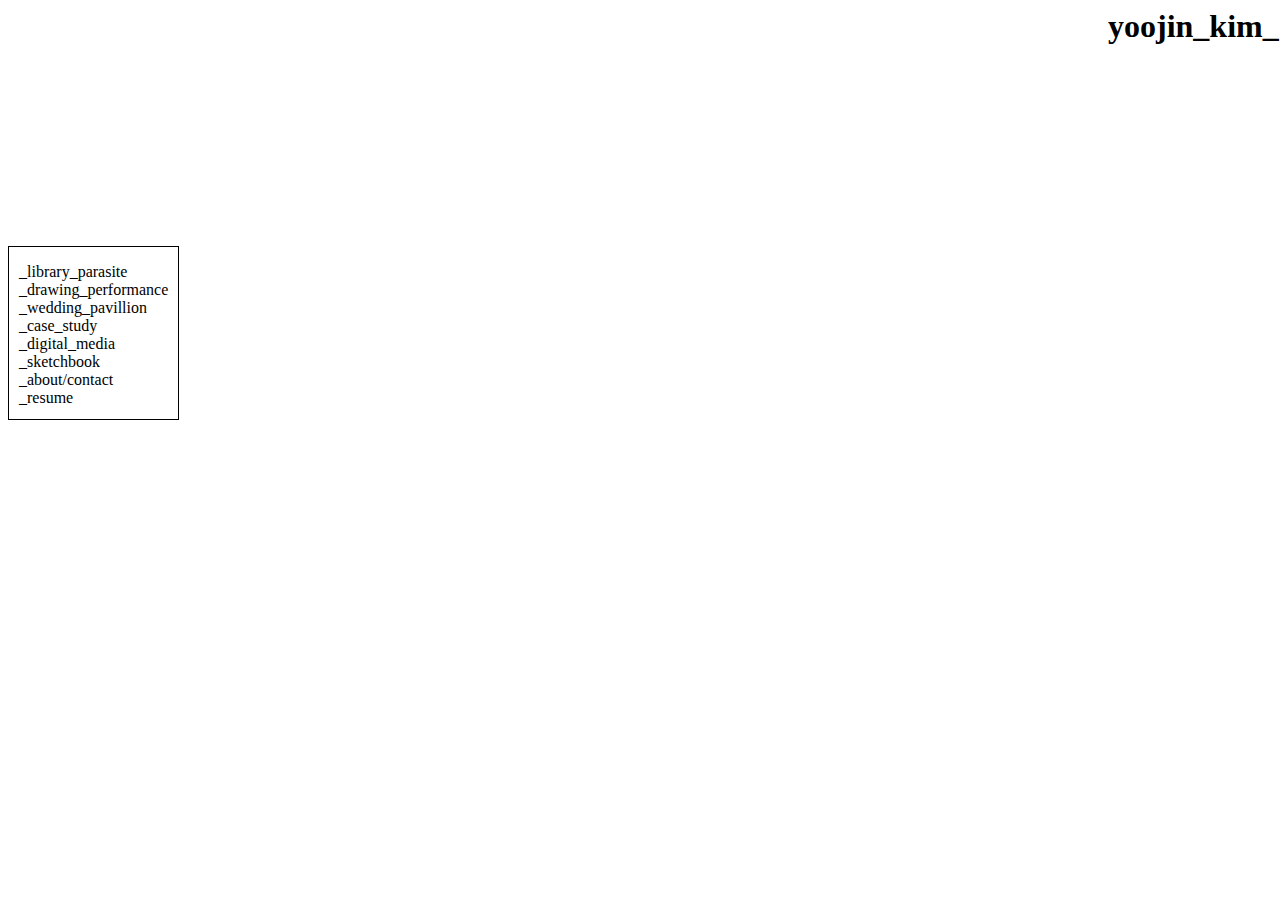
<file: index.html>
<html>
    <head>
        <link rel="shortcut icon" href="images/orange.png">
    <meta charset="UTF--8">
        <title>yoojin_kim_</title>
        <link rel="stylesheet" href="style.css" type="text/css">
    </head>
<body>
    <h1>yoojin_kim_</h1>

<div class="sidebar">
<ul>
    <li><a class="_library_parasite" href="libraryparasite.html">_library_parasite</a></li>
    <li><a class="_drawing_performance" href="drawingperformance.html">_drawing_performance</a></li>
    <li><a class="_wedding_pavillion" href="weddingpavillion.html">_wedding_pavillion</a></li>
    <li><a class="_case_study" href="casestudy.html">_case_study</a></li>
    <li><a class="_digital_media" href="digitalmedia.html">_digital_media</a></li>
    <li><a class="_sketchbook" href="sketchbook.html">_sketchbook</a></li>
    <li><a class="_about/contact" href="about.html">_about/contact</a></li>
    <li><a class="_resume" href="resume.html">_resume</a></li>
</ul>
</div>
</body>

</html>
</file>
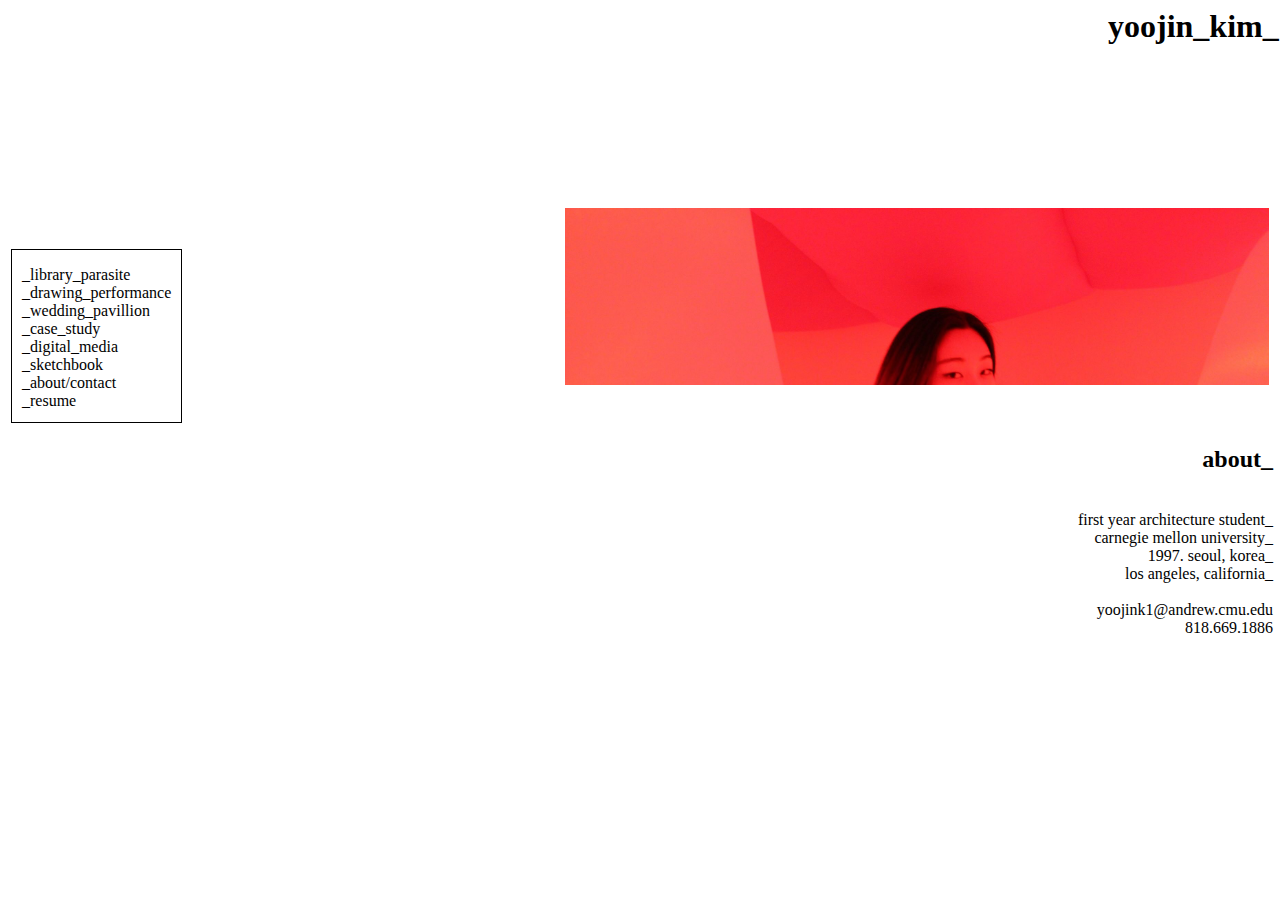
<file: about.html>
<html>
    <head>
        <link rel="shortcut icon" href="images/orange.png">
    <meta charset="UTF--8">
        <title>yoojin_kim_</title>
        <link rel="stylesheet" href="style.css" type="text/css">
         <link rel="stylesheet" href="about.css" type= "text/css">
    </head>
<body>
    <h1>yoojin_kim_</h1>
<table>
<tr>
<th>
<div class="sidebar">
<ul>
    <li><a class="_library_parasite" href="libraryparasite.html">_library_parasite</a></li>
    <li><a class="_drawing_performance" href="drawingperformance.html">_drawing_performance</a></li>
    <li><a class="_wedding_pavillion" href="weddingpavillion.html">_wedding_pavillion</a></li>
    <li><a class="_case_study" href="casestudy.html">_case_study</a></li>
    <li><a class="_digital_media" href="digitalmedia.html">_digital_media</a></li>
    <li><a class="_sketchbook" href="sketchbook.html">_sketchbook</a></li>
    <li><a class="_about/contact" href="about.html">_about/contact</a></li>
    <li><a class="_resume" href="resume.html">_resume</a></li>
</ul>
</div>
</th>
<th>
<div class="red">
    <a href="images/IMG_0990.png"> <img src="images/IMG_0990.png" width="65%" align="right" /a>
</div>
    </th>
</tr>
    </table>
</body>
    
<div class="aboutsidebar">
    <body>
    <h2>about_</h2>

        <br>
        first year architecture student_
        <br>
        carnegie mellon university_
        <br>
        1997. seoul, korea_
        <br>
        los angeles, california_
        <br>
        <br>
        yoojink1@andrew.cmu.edu
        <br>
        818.669.1886
    </body>
    </div>
</file>
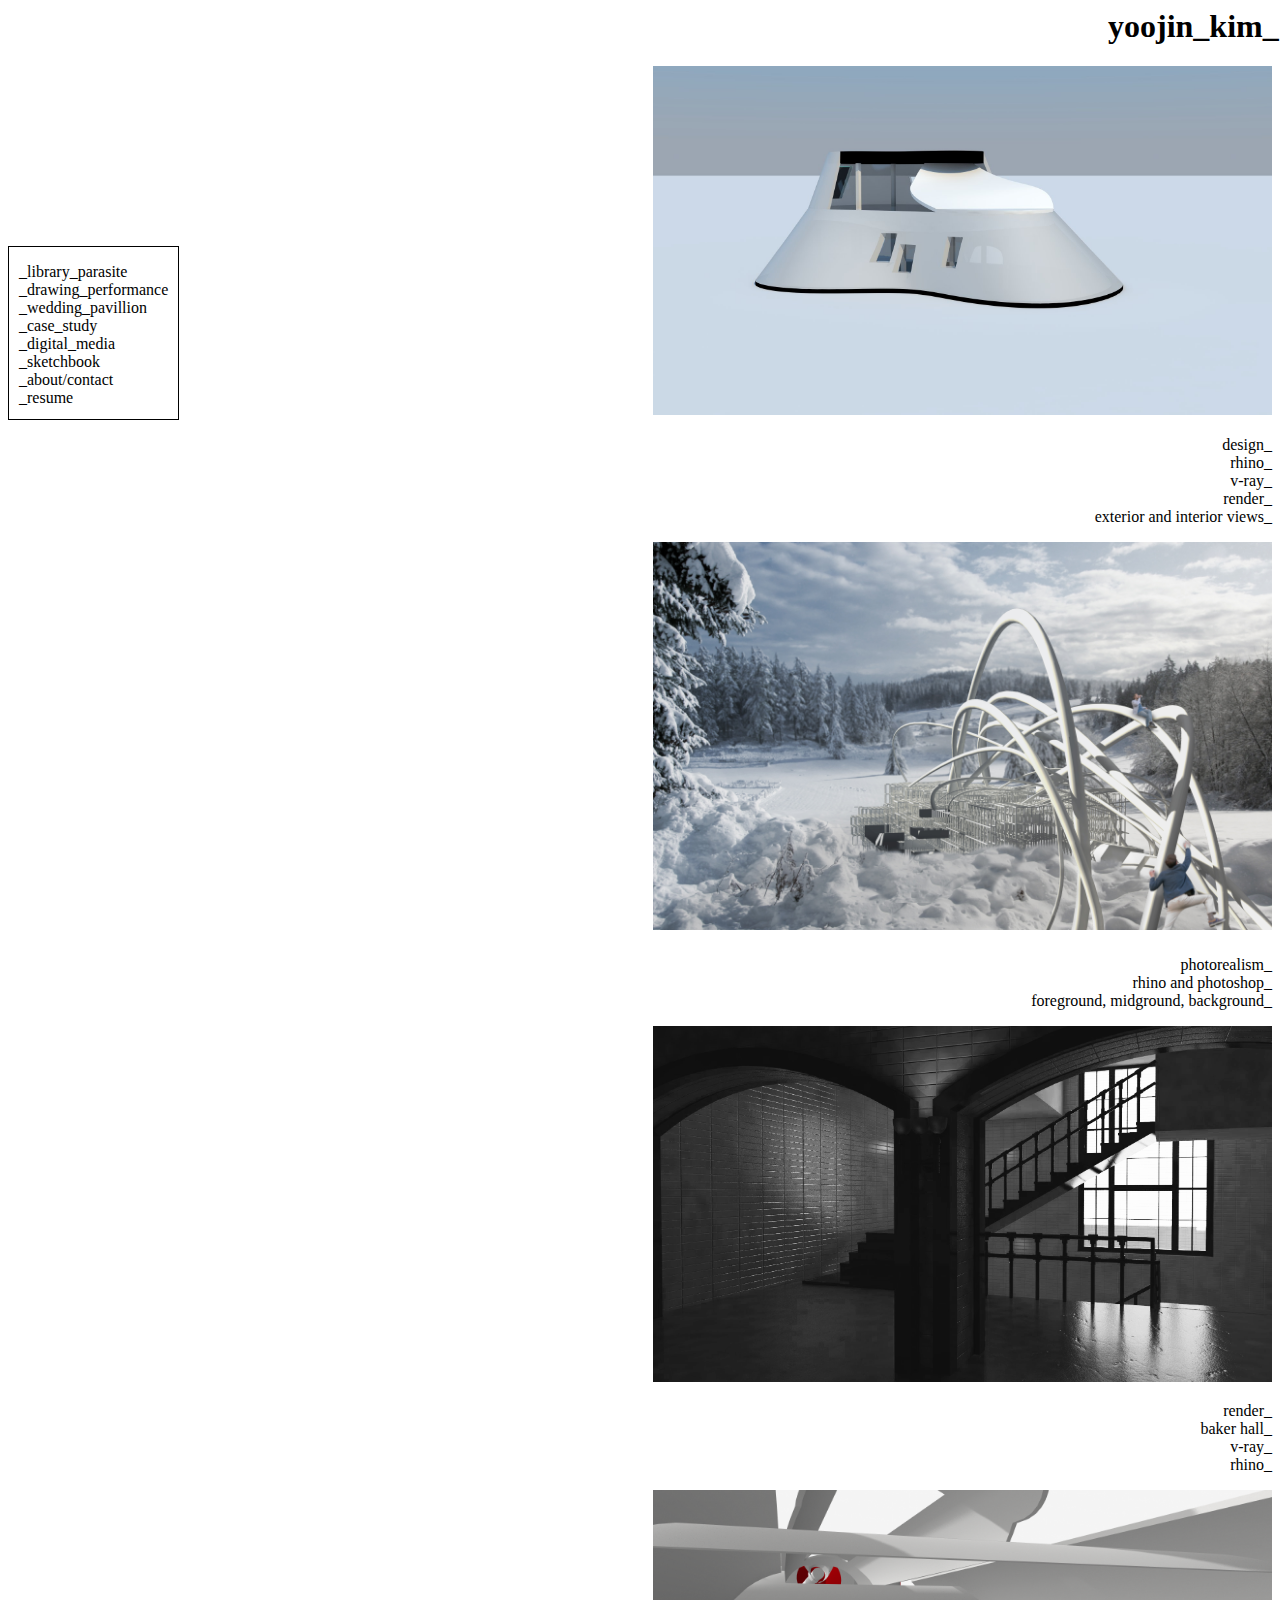
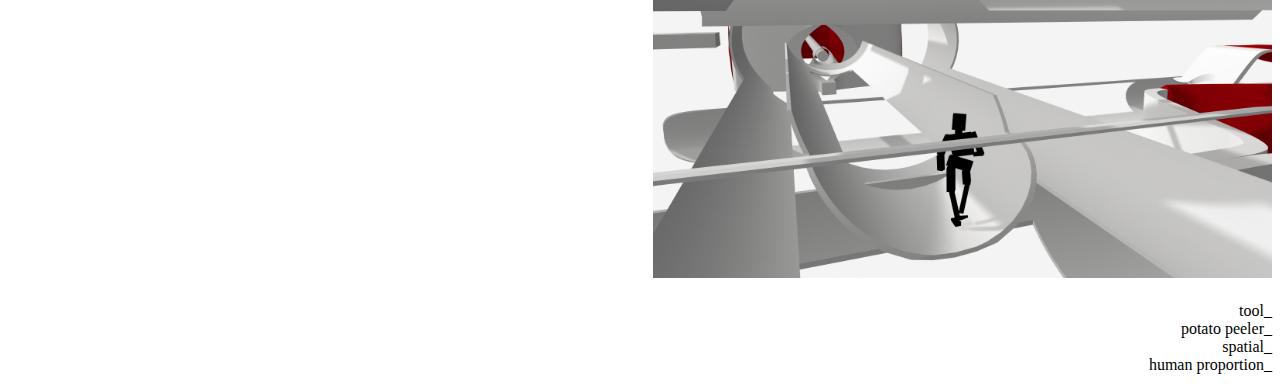
<file: digitalmedia.html>
<html>
    <head>
        <link rel="shortcut icon" href="images/orange.png">
    <meta charset="UTF--8">
        <title>yoojin_kim_</title>
         <link rel="stylesheet" href="style.css" type="text/css">
        <link rel="stylesheet" href="digitalmedia.css" type="text/css">
    </head>
<body>
    <h1>yoojin_kim_</h1>

<div class="sidebar">
<ul>
    <li><a class="_library_parasite" href="libraryparasite.html">_library_parasite</a></li>
    <li><a class="_drawing_performance" href="drawingperformance.html">_drawing_performance</a></li>
    <li><a class="_wedding_pavillion" href="weddingpavillion.html">_wedding_pavillion</a></li>
    <li><a class="_case_study" href="casestudy.html">_case_study</a></li>
    <li><a class="_digital_media" href="digitalmedia.html">_digital_media</a></li>
    <li><a class="_sketchbook" href="sketchbook.html">_sketchbook</a></li>
    <li><a class="_about/contact" href="about.html">_about/contact</a></li>
    <li><a class="_resume" href="resume.html">_resume</a></li>
</ul>
</div>
</body>
</html>

<a href="images/original%20(5).jpg"><img src="images/original%20(5).jpg" width="0%" align="right"> </a>
<a href="images/original%20(4).jpg"><img src="images/original%20(4).jpg" width=49% align="right"></a>
<p class="hi">
design_
<br>
rhino_
    <br>
v-ray_
    <br>
render_
<br>
    exterior and interior views_
</p>
<a href="images/original%20(1).jpg"><img src="images/original%20(1).jpg" width=49% align="right"></a>
<p class="gracehi">
   <br>
<br>
<br>
<br>
<br>
<br>
<br>
<br>
<br>
<br>
<br>
<br>
<br>
<br>
<br>
<br>
<br>
<br>
<br>
<br>
<br>
<br>
<br>
photorealism_
<br>
rhino and photoshop_
    <br>
foreground, midground, background_
    <br>
</p>

<a href="images/yoojink1_portfolio3_day3.jpg"><img src="images/yoojink1_portfolio3_day3.jpg" width=49% align="right"></a>
<br>
<br>
<br>
<br>
<br>
<br>
<br>
<br>
<br>
<br>
<br>
<br>
<br>
<br>
<br>
<br>
<br>
<br>
<br>
<br>
<p class="higiljang">
render_
    <br>
baker hall_
    <br>
v-ray_
    <br>
rhino_
</p>

<a href="images/screenshot7.png"><img src="images/screenshot7.png" width="49%" align="right"></a>
<br>
<br>
<br>
<br>
<br>
<br>
<br>
<br>
<br>
<br>
<br>
<br>
<br>
<br>
<br>
<br>
<br>
<br>
<br>
<br>
<br>
<br>
<p class="hieddymankim">
tool_
    <br>
potato peeler_
<br>
spatial_
<br>
human proportion_
</p>
</file>
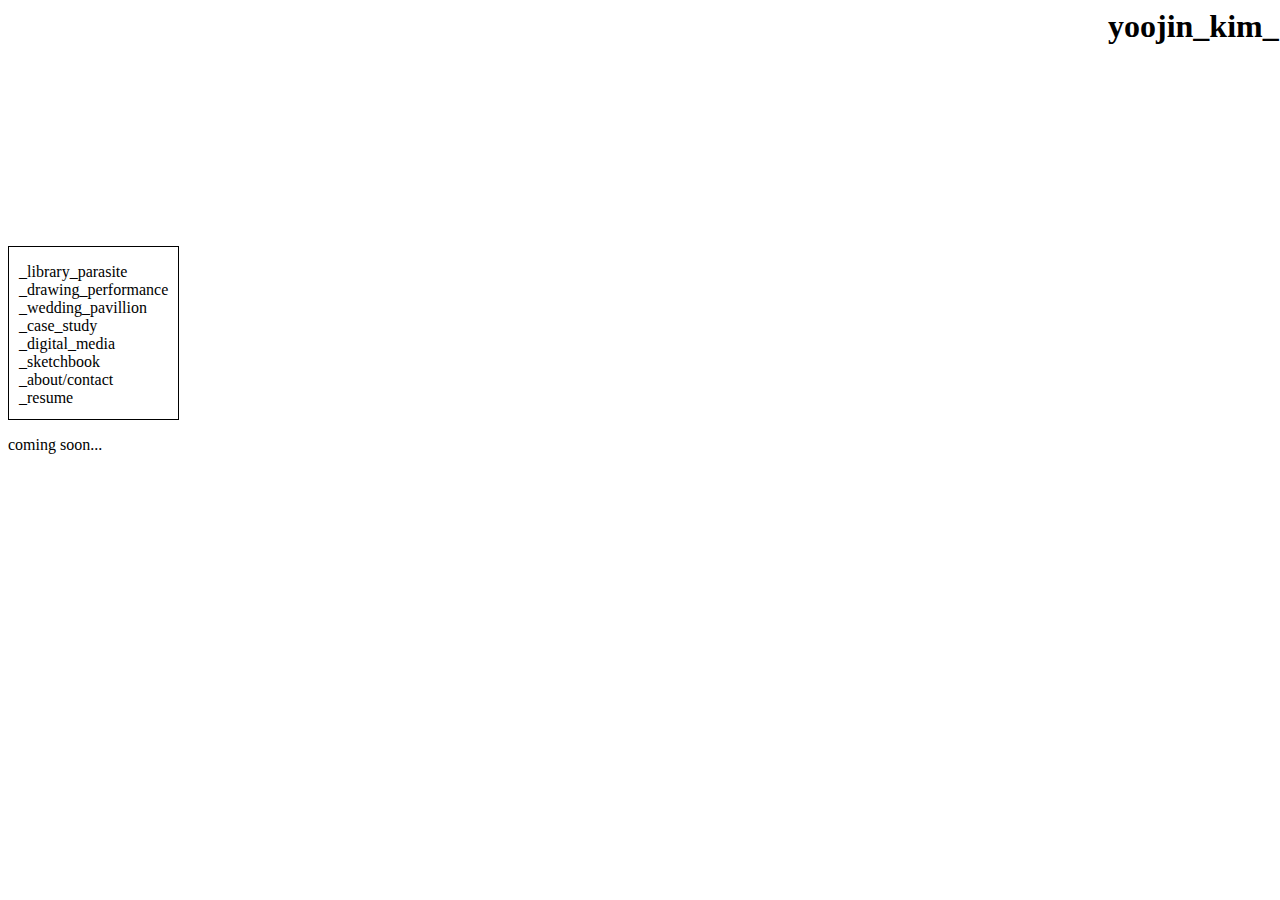
<file: libraryparasite.html>
<body>
<link rel="stylesheet" href="libraryparasite.css" type="text/css">
    
    <html>
        
    <head>
        <link rel="shortcut icon" href="images/orange.png">
    <meta charset="UTF--8">
        <title>yoojin_kim_</title>
        <link rel="stylesheet" href="/style.css" type="text/css">
    </head>
<body>
    <h1>yoojin_kim_</h1>

<div class="sidebar">
<ul>
    <li><a class="_library_parasite" href="libraryparasite.html">_library_parasite</a></li>
    <li><a class="_drawing_performance" href="drawingperformance.html">_drawing_performance</a></li>
    <li><a class="_wedding_pavillion" href="weddingpavillion.html">_wedding_pavillion</a></li>
    <li><a class="_case_study" href="casestudy.html">_case_study</a></li>
     <li><a class="_digital_media" href="digitalmedia.html">_digital_media</a></li>
    <li><a class="_sketchbook" href="sketchbook.html">_sketchbook</a></li>
    <li><a class="_about/contact" href="about.html">_about/contact</a></li>
    <li><a class="_resume" href="resume.html">_resume</a></li>
</ul>
</div>
</body>

</html>
<p>coming soon...</p>
</file>
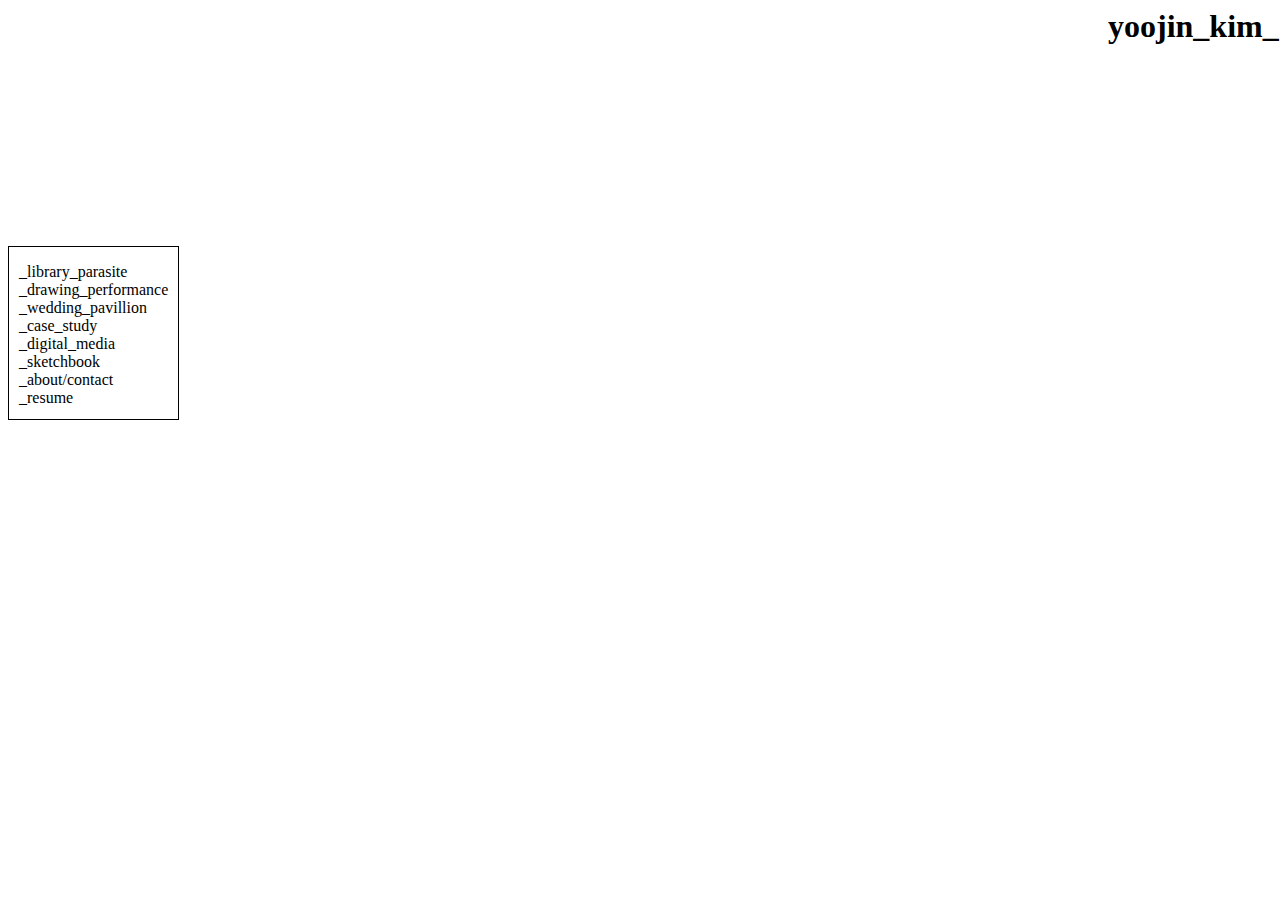
<file: resume.html>
<html>
    <head>
        <link rel="shortcut icon" href="images/orange.png">
    <meta charset="UTF--8">
        <title>yoojin_kim_</title>
        
        <link rel="stylesheet" href="style.css" type="text/css">
    </head>
<body>
    <h1>yoojin_kim_</h1>

<div class="sidebar">
<ul>
    <li><a class="_library_parasite" href="libraryparasite.html">_library_parasite</a></li>
    <li><a class="_drawing_performance" href="drawingperformance.html">_drawing_performance</a></li>
    <li><a class="_wedding_pavillion" href="weddingpavillion.html">_wedding_pavillion</a></li>
    <li><a class="_case_study" href="casestudy.html">_case_study</a></li>
    <li><a class="_digital_media" href="digitalmedia.html">_digital_media</a></li>
    <li><a class="_sketchbook" href="sketchbook.html">_sketchbook</a></li>
    <li><a class="_about/contact" href="about.html">_about/contact</a></li>
    <li><a class="_resume" href="resume.html">_resume</a></li>
</ul>
</div>
</body>
</html>
</file>
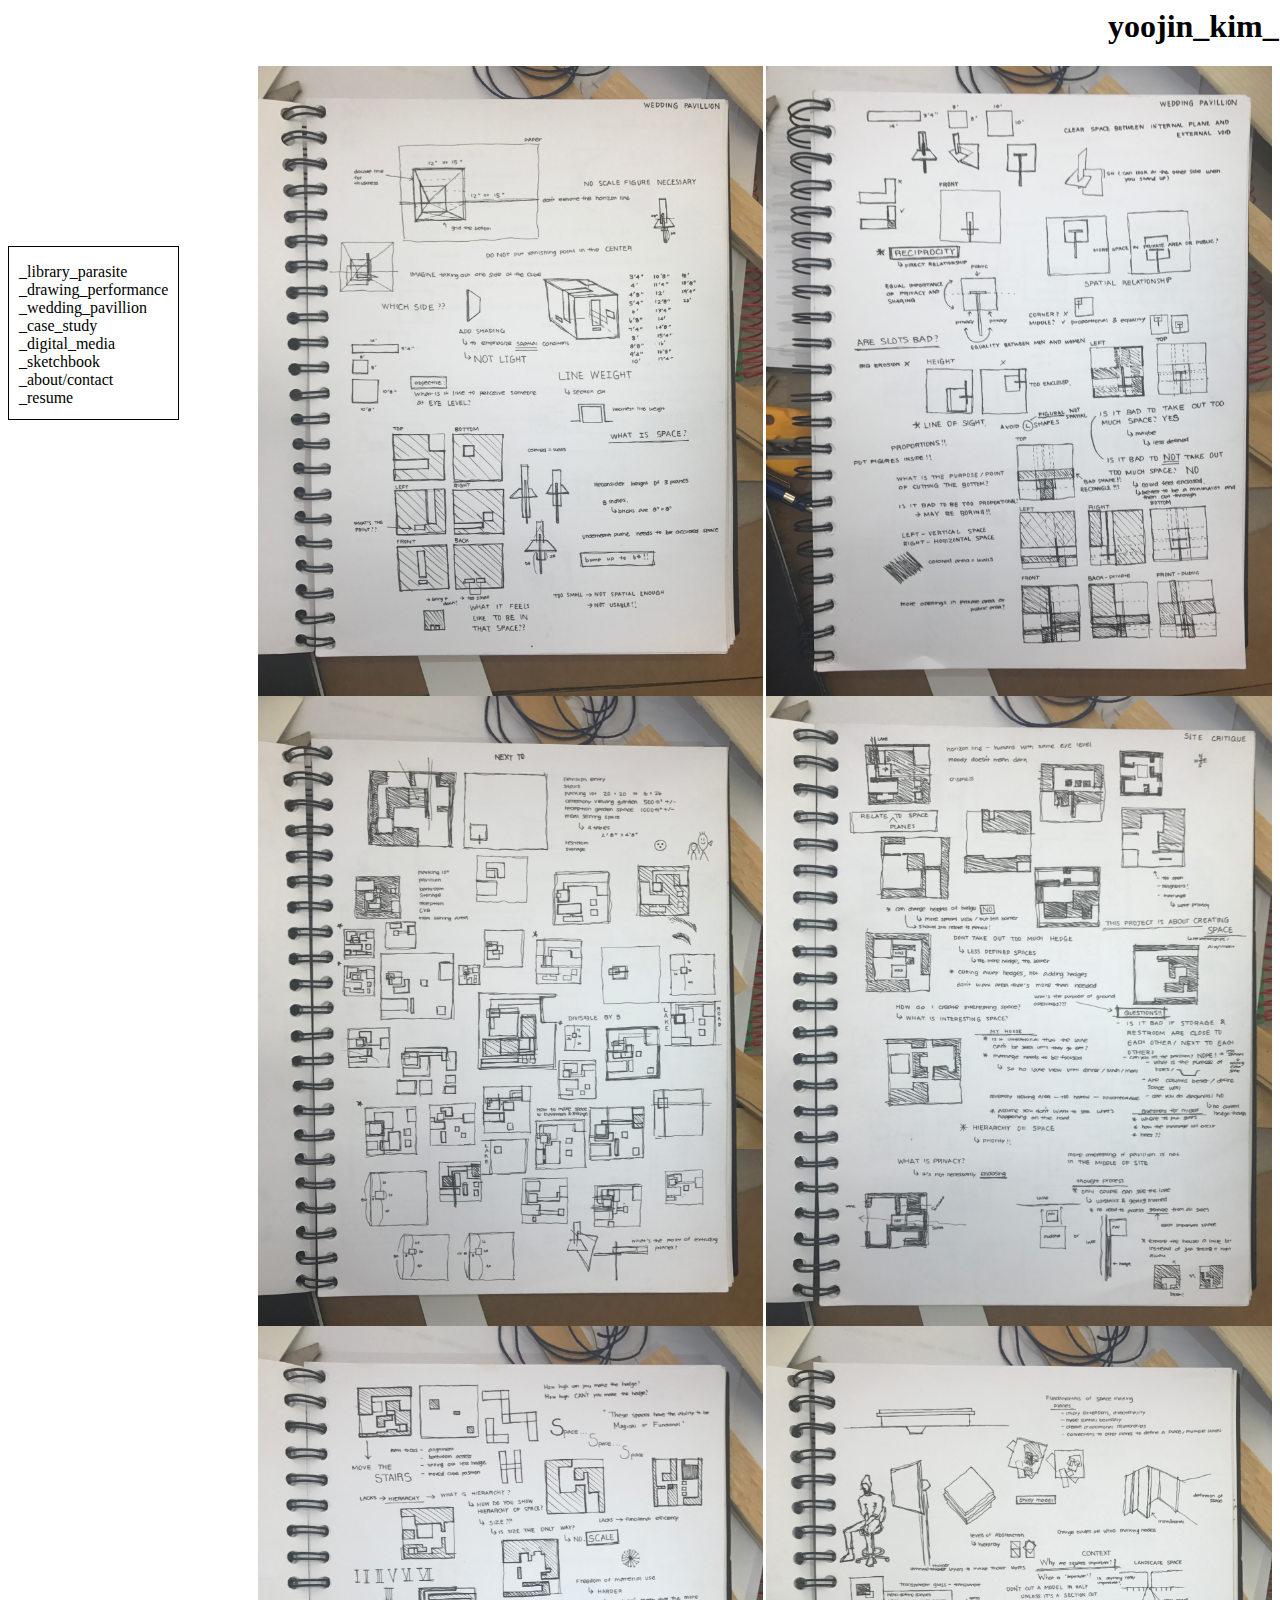
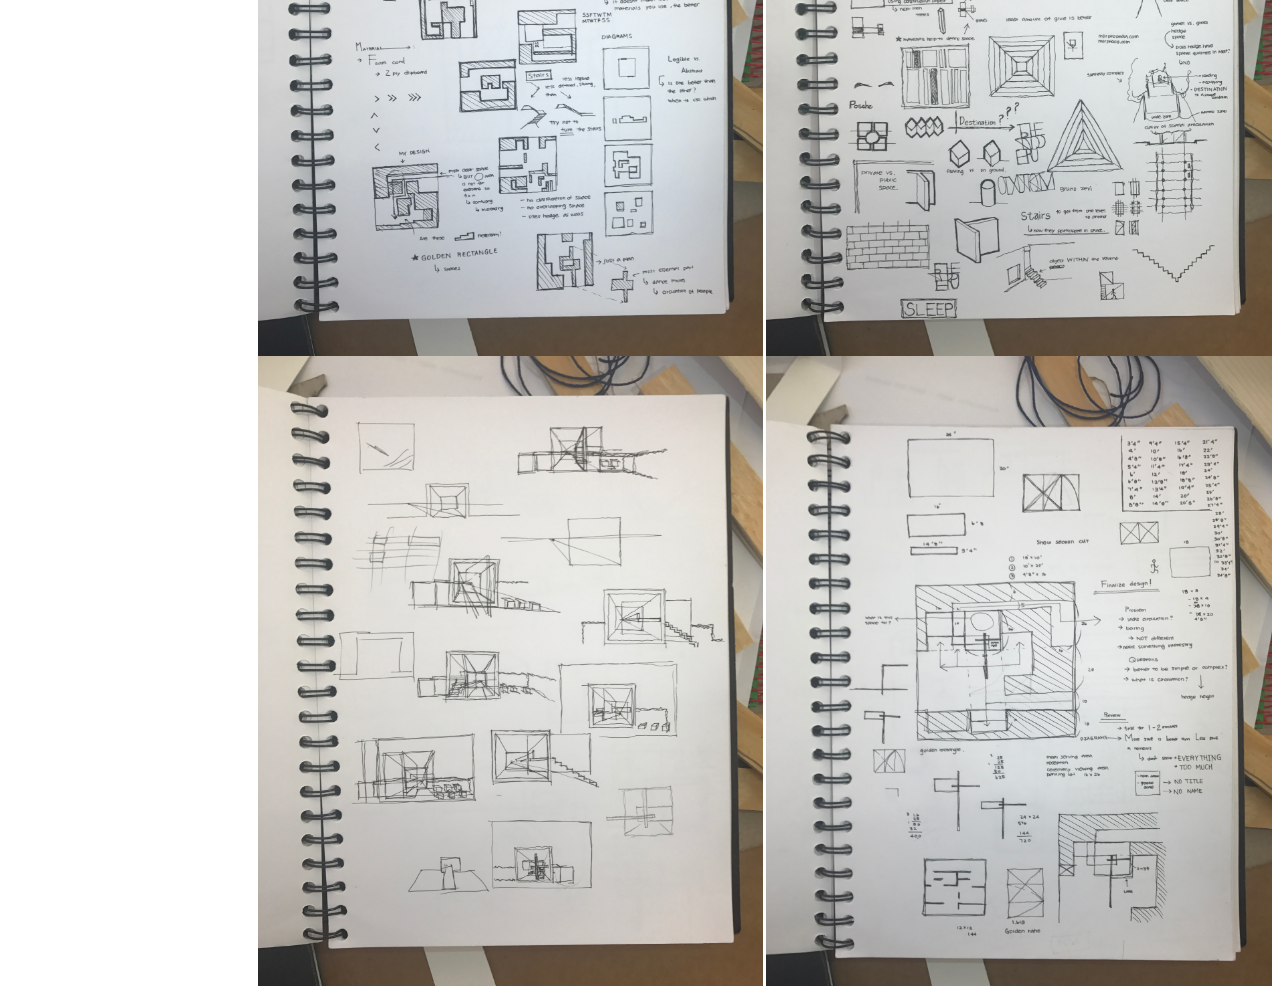
<file: sketchbook.html>
<html>
    <head>
        <link rel="shortcut icon" href="images/orange.png">
    <meta charset="UTF--8">
        <title>yoojin_kim_</title>
        <link rel="stylesheet" href="sketchbook.css" type="text/css">
        <link rel="stylesheet" href="style.css" type="text/css">
    </head>
<body>
    <h1>yoojin_kim_</h1>

<div class="sidebar">
<ul>
    <li><a class="_library_parasite" href="libraryparasite.html">_library_parasite</a></li>
    <li><a class="_drawing_performance" href="drawingperformance.html">_drawing_performance</a></li>
    <li><a class="_wedding_pavillion" href="weddingpavillion.html">_wedding_pavillion</a></li>
    <li><a class="_case_study" href="casestudy.html">_case_study</a></li>
    <li><a class="_digital_media" href="digitalmedia.html">_digital_media</a></li>
    <li><a class="_sketchbook" href="sketchbook.html">_sketchbook</a></li>
    <li><a class="_about/contact" href="about.html">_about/contact</a></li>
    <li><a class="_resume" href="resume.html">_resume</a></li>
</ul>
</div>
</body>

</html>
<body>
<img src="images/s1.jpg" width=40% align="right">
<img src="images/s2.jpg" width=40% align="right">
<img src="images/s3.jpg" width=40% align="right">
<img src="images/s4.jpg" width=40% align="right">
<img src="images/s5.jpg" width=40% align="right">
<img src="images/s6.jpg" width=40% align="right">
<img src="images/s7.jpg" width=40% align="right">
<img src="images/s8.jpg" width=40% align="right">
</body>
</file>
<file: style.css>
h1{
    font-family: Microsoft Yi Balti;
    padding-left: 1100px;
}

ul{
    list-style-type: none;
    padding-left: 10px;
}

li a {
        color: black;
    text-decoration: none;
}

.sidebar {
    display:inline-block;
    border:1px solid #000;
    padding-right: 10px;
    height: 172px;
    margin-top: 180px
}
</file>
<file: about.css>
h1{
    font-family: Microsoft Yi Balti;
    padding-left: 1100px;
}

ul{
    list-style-type: none;
    padding-left: 10px;
}

li a {
        color: black;
    text-decoration: none;
}

th{
    font-weight: normal;
    text-align: left;
}

.sidebar {
    display:inline-block;
    border:1px solid #000;
    padding-right: 10px;
    height: 172px;
    margin-top: 180px
}

.aboutsidebar{
   position: absolute;
    right: 0px;
    width: 300px;
    text-align: right;
    padding-: 230px;
    padding-right: 7px;
}
.red {
    width:100%;
    margin-top: 100px;
}
</file>
<file: digitalmedia.css>
h1{
    font-family: Microsoft Yi Balti;
    padding-left: 1100px;
}

ul{
    list-style-type: none;
    padding-left: 10px;
}

li a {
        color: black;
    text-decoration: none;
}

.sidebar {
    display:inline-block;
    border:1px solid #000;
    padding-right: 10px;
    height: 172px;
    margin-top: 180px
}

.hi {
    text-align: right;
}

.gracehi {
    text-align: right;
}
.higiljang {
    text-align: right;
    
}
.hieddymankim {
    text-align: right;
}
</file>
<file: libraryparasite.css>
h1{
    font-family: Microsoft Yi Balti;
    padding-left: 1100px;
}

ul{
    list-style-type: none;
    padding-left: 10px;
}

li a {
        color: black;
    text-decoration: none;
}

.sidebar {
    display:inline-block;
    border:1px solid #000;
    padding-right: 10px;
    height: 172px;
    margin-top: 180px
}

.p {
    text-align: right;
}
</file>
<file: sketchbook.css>
h1{
    font-family: Microsoft Yi Balti;
    padding-left: 1100px;
}

ul{
    list-style-type: none;
    padding-left: 10px;
}

li a {
        color: black;
    text-decoration: none;
}

.sidebar {
    display:inline-block;
    border:1px solid #000;
    padding-right: 10px;
    height: 172px;
    margin-top: 180px
}
</file>
